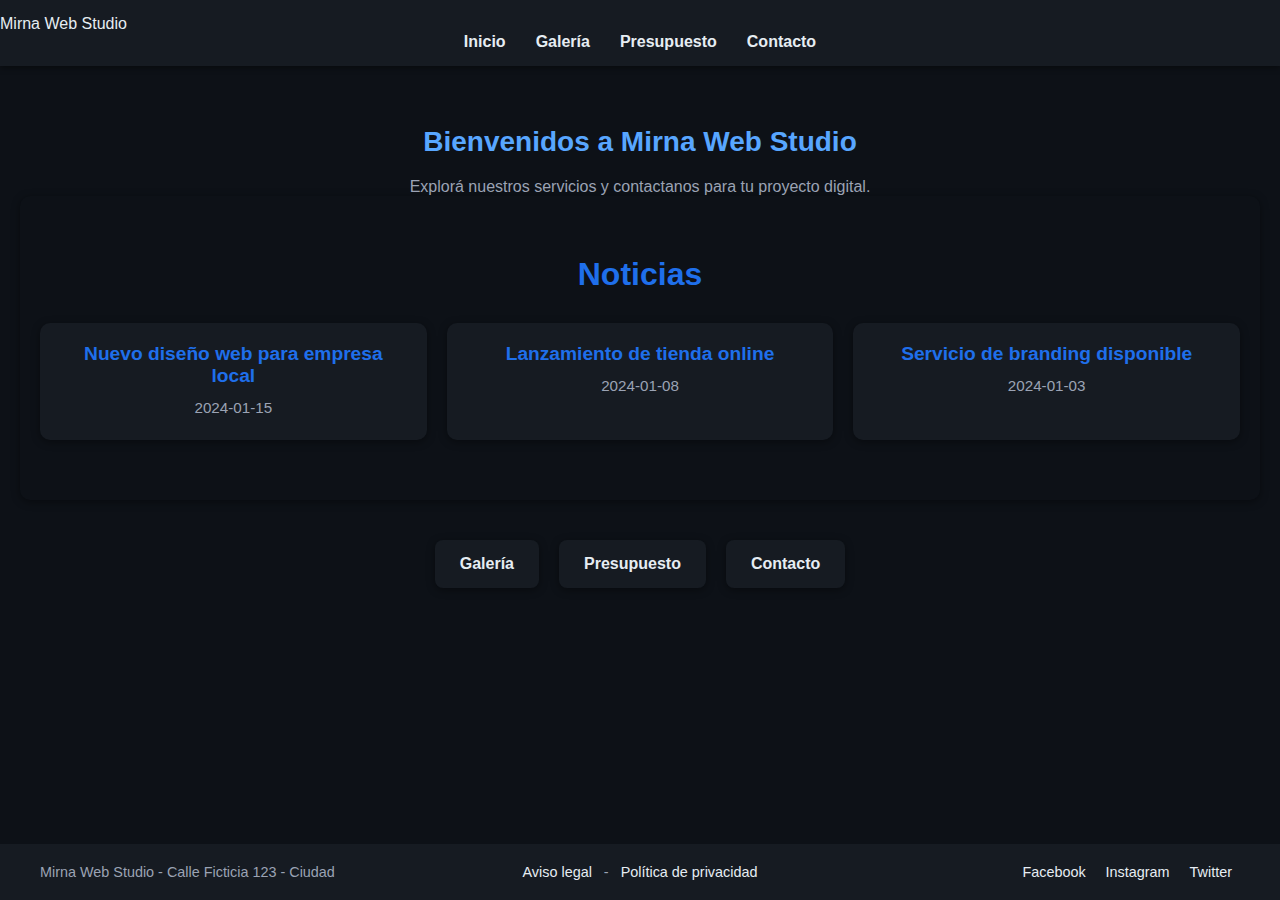
<file: index.html>
<!DOCTYPE html>
<html lang="es">
<head>
  <meta charset="UTF-8">
  <meta name="viewport" content="width=device-width, initial-scale=1.0">
  <link rel="stylesheet" href="css/style.css">
  <link rel="stylesheet" href="https://cdnjs.cloudflare.com/ajax/libs/font-awesome/6.5.0/css/all.min.css">
  <title>Mirna Web Studio</title>
</head>

<body>

  <header class="header">
    <div class="logo">Mirna Web Studio</div>

    <nav>
      <ul>
        <li><a href="index.html">Inicio</a></li>
        <li><a href="views/galeria.html">Galería</a></li>
        <li><a href="views/presupuesto.html">Presupuesto</a></li>
        <li><a href="views/contacto.html">Contacto</a></li>
      </ul>
    </nav>
  </header>

  <main class="accesos">
    <h2>Bienvenidos a Mirna Web Studio</h2>
    <p>Explorá nuestros servicios y contactanos para tu proyecto digital.</p>
    <section id="noticias">
  <h2>Noticias</h2>
  <div id="contenedor-noticias">
    <!-- Aquí se insertan las noticias desde noticias.json -->
  </div>
</section>

    <div class="botonera">
      <a class="btn" href="views/galeria.html">Galería</a>
      <a class="btn" href="views/presupuesto.html">Presupuesto</a>
      <a class="btn" href="views/contacto.html">Contacto</a>
    </div>
  </main>

  <footer class="footer">
    <div class="footer-col izquierda">
      <p>Mirna Web Studio - Calle Ficticia 123 - Ciudad</p>
    </div>

    <div class="footer-col centro">
      <p><a href="#">Aviso legal</a> - <a href="#">Política de privacidad</a></p>
    </div>

    <div class="footer-col derecha">
      <a href="#">Facebook</a>
      <a href="#">Instagram</a>
      <a href="#">Twitter</a>
    </div>
  </footer>

  <script src="js/main.js"></script>
</body>
</html>
</file>
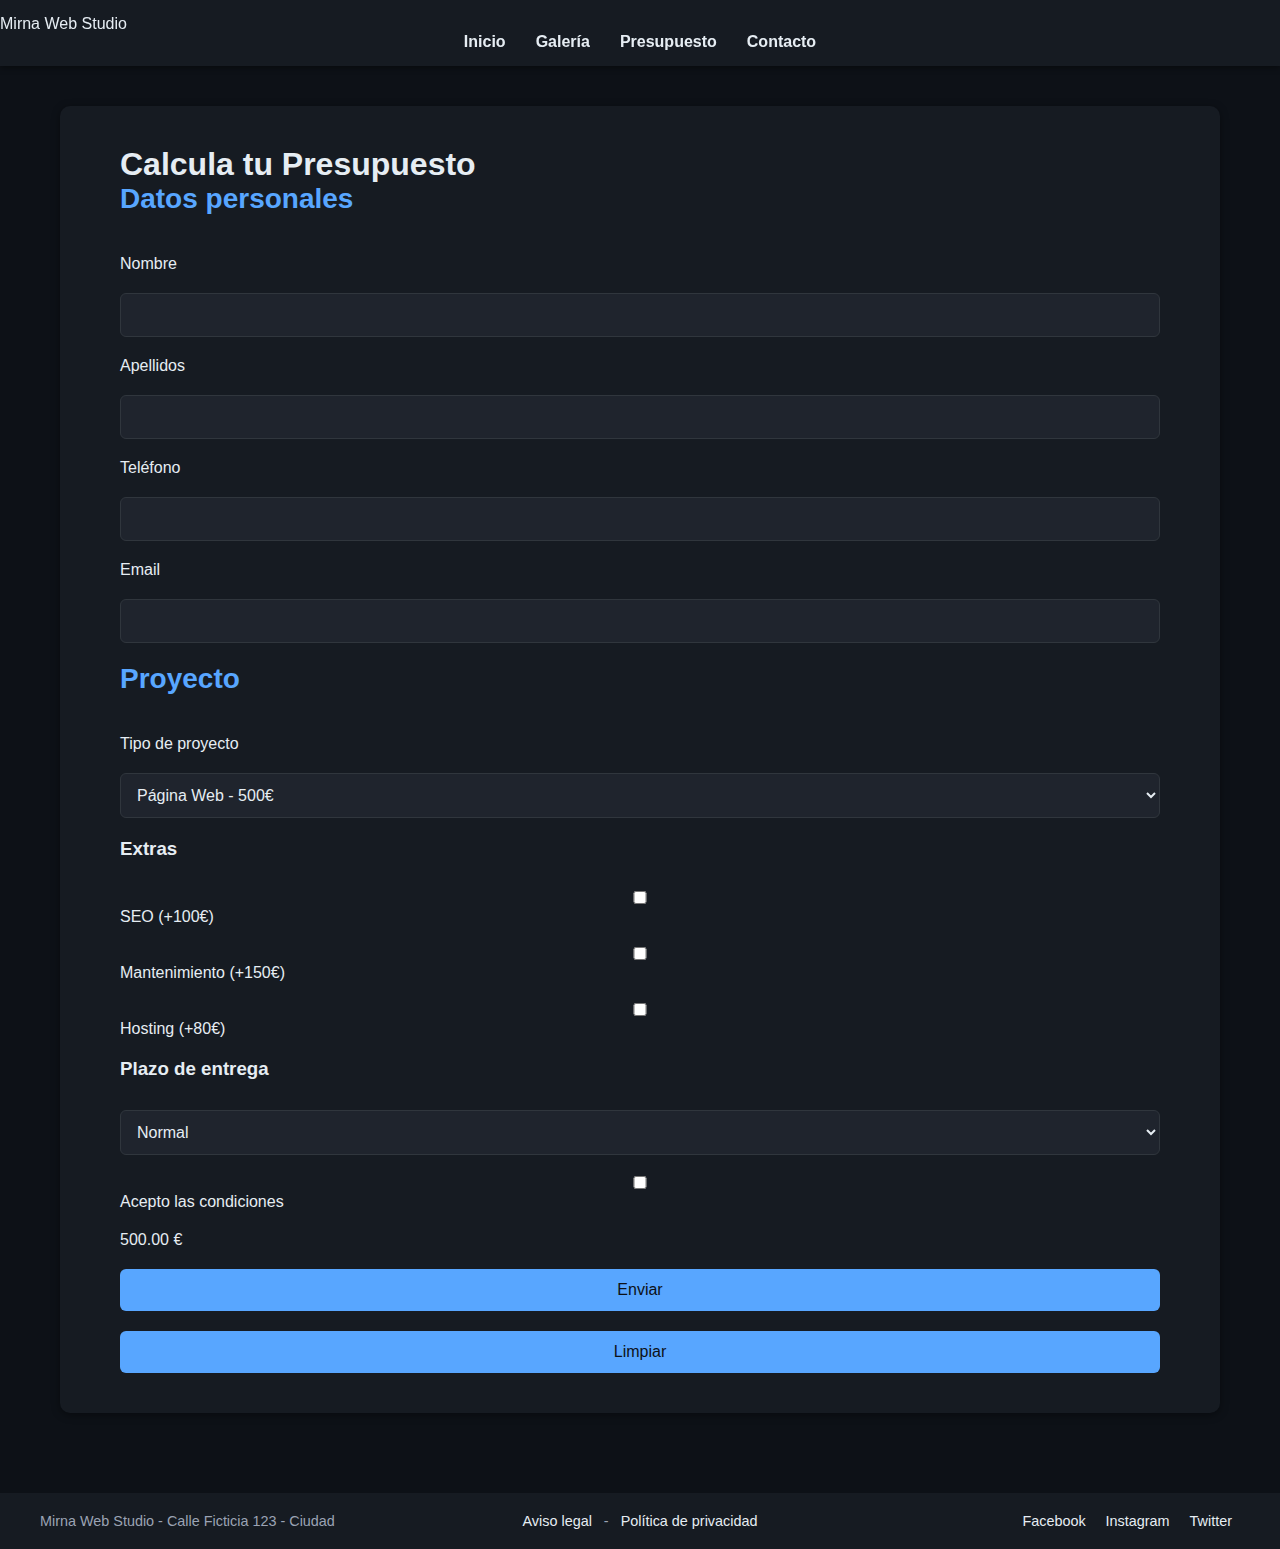
<file: views/presupuesto.html>
<!DOCTYPE html>
<html lang="es">
<head>
  <meta charset="UTF-8">
  <meta name="viewport" content="width=device-width, initial-scale=1.0">
  <title>Presupuesto - Mirna Web Studio</title>
  <link rel="stylesheet" href="../css/style.css">
</head>

<body>
  <header class="header">
    <div class="logo">Mirna Web Studio</div>
    <nav class="nav">
      <ul>
        <li><a href="../index.html">Inicio</a></li>
        <li><a href="galeria.html">Galería</a></li>
        <li><a href="presupuesto.html" class="activo">Presupuesto</a></li>
        <li><a href="contacto.html">Contacto</a></li>
      </ul>
    </nav>
  </header>

  <main>
    <section id="presupuesto">
      <h1>Calcula tu Presupuesto</h1>

      <form id="form-presupuesto">

        <h2>Datos personales</h2>

        <label for="nombre">Nombre</label>
        <input type="text" id="nombre" required>

        <label for="apellidos">Apellidos</label>
        <input type="text" id="apellidos" required>

        <label for="telefono">Teléfono</label>
        <input type="text" id="telefono" required>

        <label for="email">Email</label>
        <input type="email" id="email" required>

        <h2>Proyecto</h2>

        <label for="producto">Tipo de proyecto</label>
        <select id="producto">
          <option value="web" data-precio="500">Página Web - 500€</option>
          <option value="tienda" data-precio="900">Tienda Online - 900€</option>
          <option value="branding" data-precio="300">Branding - 300€</option>
        </select>

        <h3>Extras</h3>
        <label><input type="checkbox" class="extra" data-precio="100"> SEO (+100€)</label>
        <label><input type="checkbox" class="extra" data-precio="150"> Mantenimiento (+150€)</label>
        <label><input type="checkbox" class="extra" data-precio="80"> Hosting (+80€)</label>

        <h3>Plazo de entrega</h3>
        <select id="plazo">
          <option value="normal">Normal</option>
          <option value="rapido">Rápido (+20%)</option>
        </select>

        <div class="condiciones">
          <input type="checkbox" id="condiciones">
          <label for="condiciones">Acepto las condiciones</label>
        </div>

        <div id="resultado">Total: 0€</div>

        <button type="submit" id="enviar">Enviar</button>
        <button type="reset">Limpiar</button>

      </form>
    </section>
  </main>

   <footer class="footer">
    <div class="footer-col izquierda">
      <p>Mirna Web Studio - Calle Ficticia 123 - Ciudad</p>
    </div>

    <div class="footer-col centro">
      <p><a href="#">Aviso legal</a> - <a href="#">Política de privacidad</a></p>
    </div>

    <div class="footer-col derecha">
      <a href="#">Facebook</a>
      <a href="#">Instagram</a>
      <a href="#">Twitter</a>
    </div>
  </footer>

  <script src="../js/presupuesto.js"></script>
</body>
</html>
</file>
<file: css/style.css>
:root {
  --fondo: #0d1117;
  --panel: #161b22;
  --panel-claro: #1f242d;
  --texto: #e6edf3;
  --texto-sec: #9ba3b4;
  --primario: #58a6ff;
  --hover: #79b8ff;
  --acento: #1f6feb;
  --sombra: rgba(0,0,0,0.4);
}

* {
  margin: 0;
  padding: 0;
  box-sizing: border-box;
}

body {
  font-family: "Segoe UI", sans-serif;
  background-color: var(--fondo);
  color: var(--texto);
  display: flex;
  flex-direction: column;
  min-height: 100vh;
}

main {
  flex: 1;
  padding: 40px 60px;
}

header {
  background-color: var(--panel);
  box-shadow: 0 2px 6px var(--sombra);
  padding: 15px 0;
  position: sticky;
  top: 0;
  z-index: 100;
}

nav ul {
  display: flex;
  justify-content: center;
  gap: 30px;
  list-style: none;
}

nav a {
  text-decoration: none;
  color: var(--texto);
  font-weight: 600;
  transition: color 0.3s;
}

nav a:hover {
  color: var(--primario);
}

section {
  background-color: var(--panel);
  padding: 40px 60px;
  margin-bottom: 40px;
  border-radius: 10px;
  box-shadow: 0 2px 8px var(--sombra);
}
h2 {
  font-size: 28px;
  margin-bottom: 20px;
  color: var(--primario);
}

h3 {
  margin-bottom: 10px;
  color: var(--texto);
}

p {
  color: var(--texto-sec);
}

form {
  display: grid;
  gap: 20px;
}

input, select, textarea {
  padding: 12px;
  border: 1px solid #30363d;
  background-color: var(--panel-claro);
  color: var(--texto);
  border-radius: 6px;
  font-size: 16px;
  width: 100%;
}

input:focus, select:focus, textarea:focus {
  outline: none;
  border-color: var(--primario);
  box-shadow: 0 0 4px var(--acento);
}

button, input[type="submit"] {
  background-color: var(--primario);
  color: var(--fondo);
  border: none;
  padding: 12px 20px;
  border-radius: 6px;
  cursor: pointer;
  font-size: 16px;
  transition: background-color 0.3s;
}

button:hover,
input[type="submit"]:hover {
  background-color: var(--hover);
}

.contenedor-miniaturas {
  display: grid;
  grid-template-columns: repeat(auto-fit, minmax(220px, 1fr));
  gap: 20px;
}

.contenedor-miniaturas img {
  width: 100%;
  height: 160px;
  object-fit: cover;
  border-radius: 8px;
  cursor: pointer;
  transition: transform 0.3s, box-shadow 0.3s;
}

.contenedor-miniaturas img:hover {
  transform: scale(1.05);
  box-shadow: 0 4px 12px var(--sombra);
}

.modal {
  display: none;
  position: fixed;
  top: 0; left: 0;
  width: 100%; height: 100%;
  background-color: rgba(0,0,0,0.85);
  justify-content: center;
  align-items: center;
  z-index: 999;
}

.modal img {
  max-width: 80%;
  max-height: 80%;
  border-radius: 10px;
}

#cerrar {
  position: absolute;
  top: 20px;
  right: 30px;
  font-size: 40px;
  color: white;
  cursor: pointer;
}
.accesos {
  text-align: center;
  padding: 60px 20px;
}

.botonera {
  display: flex;
  justify-content: center;
  gap: 20px;
  margin-top: 30px;
}

.btn {
  background-color: var(--panel);
  padding: 15px 25px;
  border-radius: 8px;
  color: var(--texto);
  text-decoration: none;
  font-weight: bold;
  box-shadow: 0 2px 8px var(--sombra);
  transition: 0.3s;
}

.btn:hover {
  transform: scale(1.05);
  background-color: var(--hover);
}
#noticias {
  padding: 60px 20px;
  background-color: var(--fondo);
  color: var(--texto);
}

#noticias h2 {
  text-align: center;
  font-size: 2rem;
  margin-bottom: 30px;
  color: var(--acento);
}

#contenedor-noticias {
  display: grid;
  grid-template-columns: repeat(auto-fit, minmax(280px, 1fr));
  gap: 20px;
}

.noticia {
  background-color: var(--panel);
  padding: 20px;
  border-radius: 10px;
  box-shadow: 0 2px 8px var(--sombra);
  transition: transform 0.3s;
}

.noticia:hover {
  transform: scale(1.02);
}

.noticia h3 {
  font-size: 1.2rem;
  margin-bottom: 10px;
  color: var(--acento);
}

.noticia p {
  font-size: 0.95rem;
  line-height: 1.5;
}
.mapa-contacto {
  padding: 40px 20px;
  background-color: var(--panel);
  border-radius: 12px;
  box-shadow: 0 2px 10px var(--sombra);
}

#map {
  height: 450px;
  border-radius: 8px;
}

.footer {
  display: flex;
  justify-content: space-between;
  align-items: center;
  background-color: var(--panel);
  padding: 20px 40px;
  color: var(--texto);
  font-size: 0.9rem;
  flex-wrap: wrap;
  border-top: 1px solid var(--borde);
}

.footer-col {
  flex: 1;
  min-width: 200px;
  text-align: center;
}

.footer-col.izquierda {
  text-align: left;
}

.footer-col.derecha {
  text-align: right;
}

.footer a {
  color: var(--texto);
  text-decoration: none;
  margin: 0 8px;
}

.footer a:hover {
  text-decoration: underline;
}
</file>
